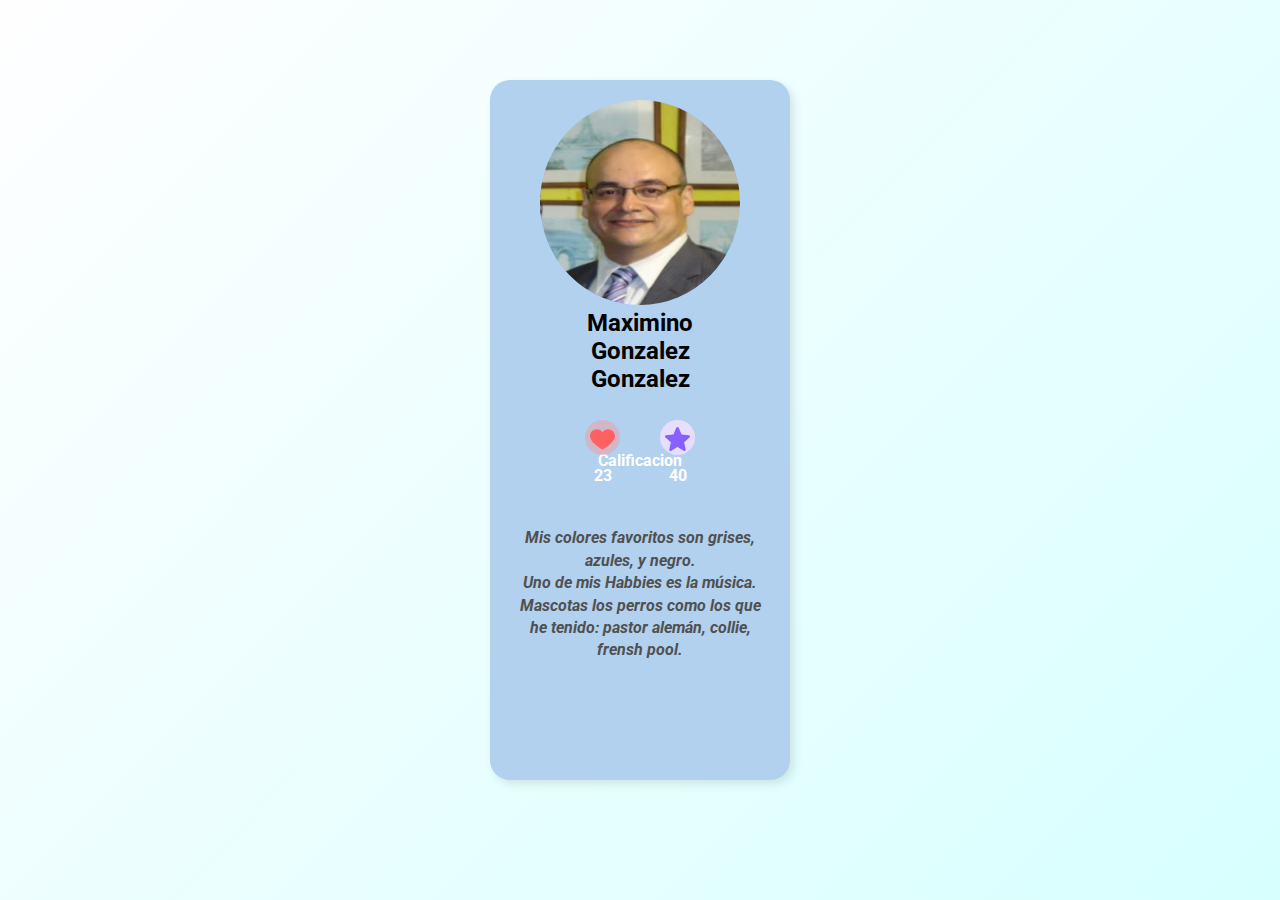
<file: datosPersonales.html>
<!DOCTYPE html>
<html lang="es">
<head>
    <meta charset="UTF-8">
    <meta http-equiv="X-UA-Compatible" content="IE=edge">
    <meta name="viewport" content="width=device-width, initial-scale=1.0">
    <title>Tarjeta de presentacion</title>
    <link rel="stylesheet" href="css/style.css">
    <link href="https://fonts.googleapis.com/css2?family=Roboto:wght@100&display=swap" rel="stylesheet">
</head>
<body >
   <main>
     <div class="cont-tarjeta">
        <div class="cont-tarjeta__logo">
            <img src="img/maximino.png" alt="">
            <h2 align="center">Maximino Gonzalez Gonzalez</h2>
            <br><br>
            <p style="color:white">Calificacion</p>
        </div>
        <div class="cont-tarjeta__iconos">
            
            <div class="div1">
                <img src="iconos/corazon.svg" alt="corazon">
                
                <p style="color:white">23</p>
            </div>
            <div class="div2">
                <img src="iconos/star.svg" alt="estrella">
                <p style="color:white">40</p>
            </div>
        </div>
        <article>
            <br>
            <i>Mis colores favoritos son grises, azules, y negro. <br>
            Uno de mis Habbies es la música. <br>
            Mascotas los perros como los que he tenido: pastor alemán, collie, frensh pool.
        </i>
        </article>
       </div>
   </main>
</body>
</html>
</file>
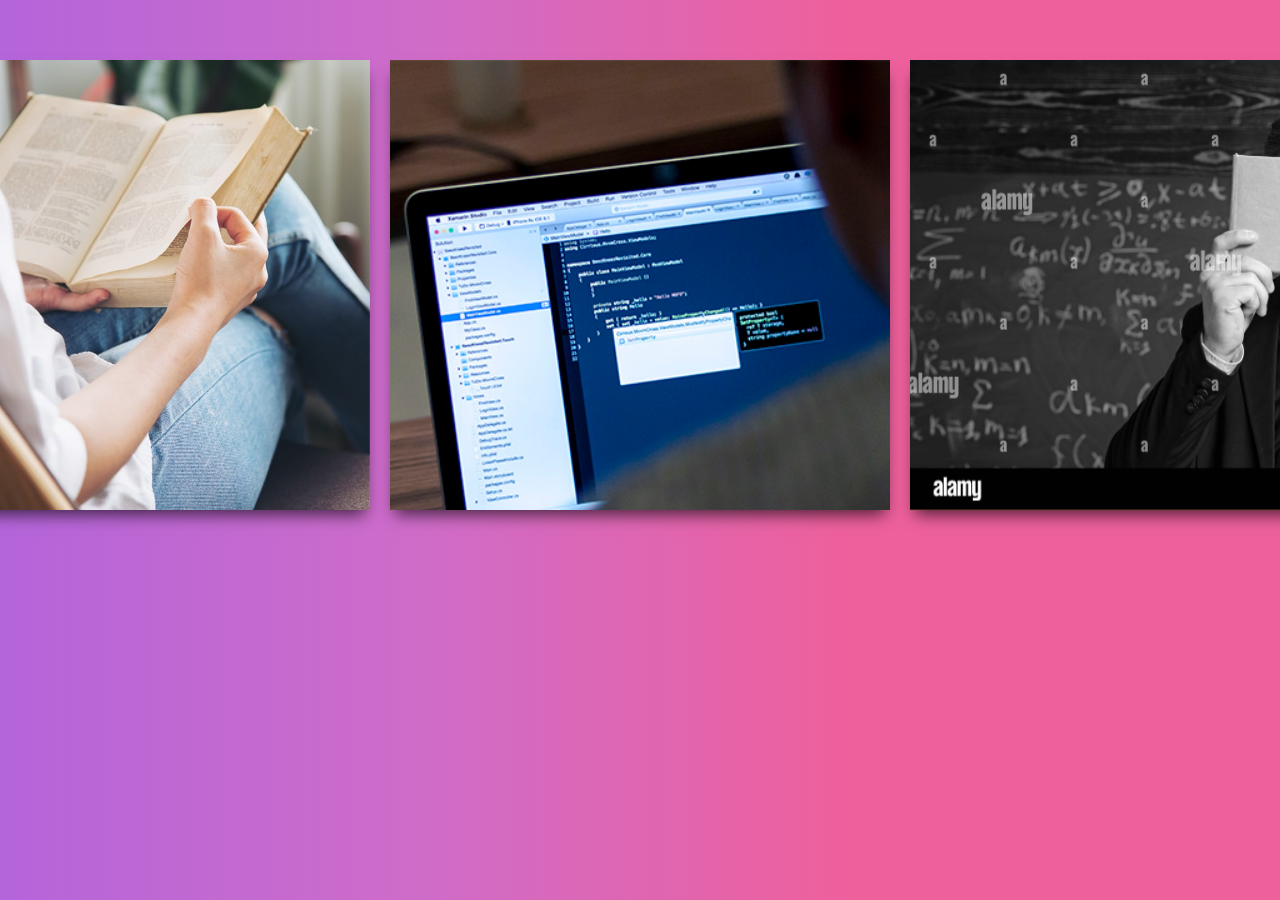
<file: TarjetaDeInformacion.html>
<!DOCTYPE html>
<html lang="en">
<head>
	<meta charset="UTF-8">
	<title>Trajeta de Informacion</title>
	<link rel="stylesheet" href="estilos.css">
</head>
<body>
	<div class="wrap">
		<div class="tarjeta-wrap">
			<div class="tarjeta">
				<div class="adelante card1"></div>
				<div class="atras">
					<p>He leído los siguientes libros: <br>
						El principito, el alquimista, El Caballero De La Armadura Oxidada, El poder, La Magia, The Secret.</p>
				</div>
			</div>
		</div>
		<div class="tarjeta-wrap">
			<div class="tarjeta">
				<div class="adelante card2"></div>
				<div class="atras">
					<p>Estudie de 1988 - 1992 en el intstituto tecnológico de tepic y entré a trabajar el 1 de marzo del 1993.
				    <br> 
					¡En la carrera de ing. Sistemas Computacionales.
						!</p>
				</div>
			</div>
		</div>
		<div class="tarjeta-wrap">
			<div class="tarjeta">
				<div class="adelante card3"></div>
				<div class="atras">
					<p>Trabajos: 
						<br>
						¡Docente en Tepic Tec con ya 29 años de servicio. <bR>
						Trabajó como Jefe del Depto. de Sistemas y Computación en Tepic Tec. <bR>
						Trabajó como Jefe de la Division de Estudios de Posgrado e Investigación en Tepic Tec. <bR>
						Trabajó como Subdirector de Planeación y Vinculación en TECNM Campus Los Mochis. <bR>
						Trabajó como Jefe del Centro de Cómputo en Tepic Tec
						Trabajó como Jefe del Depto. de Servicios Escolares en Tepic Tec. <bR>
						Trabajó como Jefe de Oficina de Cartografía Automátizada en INEGI.
						!</p>
				</div>
			</div>
		</div>
	</div>
</body>
</html>
</file>
<file: css/style.css>
/*color: rgb(80, 80, 80);-->titulo
background-color: #fff;---fondo-card
color: #9a9a9a;--->calificacion
#707070---iconos
#505050--presentacion
box-shadow: 4px 4px 10px rgb(0 0 0 / 10%);
font-family:'Roboto',sans-serif;
*/
*{
    margin: 0;
    padding: 0;
    box-sizing: border-box;
}
main{
    width: 100%;
    height: 100vh;
    font-family:'Roboto',sans-serif;
    background-image: linear-gradient(-225deg, #FFFEFF 0%, #D7FFFE 100%);
}

.cont-tarjeta{
    width: 400px;
    height: 700px;
    margin: auto;
    transform: translateY(80px);
    padding: 20px;
    border-radius: 20px;
    background-color: #fff;
    box-shadow: 4px 4px 10px rgb(0 0 0 / 10%);
    min-height: 300px;
    max-width: 300px;
    background-color: rgb(177, 209, 239);
}
.cont-tarjeta__logo{
    width: 200px;
    height: 200px;
    margin: auto;
}
.cont-tarjeta__logo h1{
    text-align: center;
    margin-top: 10px;
    color: rgb(80, 80, 80);
    font-weight: bolder;
    font-size: 1.7rem;

}
.cont-tarjeta__logo img{
    width: 250px;
    height: 205px;
    border-radius: 50%;
    min-width: 200px;
    max-width: 200px;
}
.cont-tarjeta p{
    text-align: center;
    margin-top: 20px;
    color: #9a9a9a;
    font-weight: bolder;
}
.cont-tarjeta__iconos {
    display: flex;
    flex-direction: row;
    transform: translateY(100px);
    justify-content: center;
}
.cont-tarjeta__iconos div>img{
    height: 25px;
    width: 25px;
    margin-top: 7px;
}
.cont-tarjeta__iconos div{
    border-radius: 50%;
    height: 35px;
    width: 35px;
    text-align: center;
    margin: 20px;
    cursor: pointer;
}
.cont-tarjeta__iconos div >p{
    margin-top: 10px;
}
.cont-tarjeta__iconos .div1{
    background-color: #ff92926c;
}
.cont-tarjeta__iconos .div1:hover{
    background-color:#ff9292e5 ;
}
.cont-tarjeta__iconos .div2{
    background-color: #e6ddff;
}
.cont-tarjeta__iconos .div2:hover{
    background-color:rgba(180, 160, 235, 0.69)
}
.cont-tarjeta article{
    transform: translateY(130px);
    text-align: center;
    color:#505050;
    font-weight: bolder;
    line-height: 1.4rem;
}
</file>
<file: estilos.css>
*{ 
    margin: 0;
    padding: 0;
    box-sizing: border-box;
}

:root{
    scroll-behavior: smooth;
}

body{
    font-family: 'Open Sans', sans-serif;
    background-image: linear-gradient(to right, #b8cbb8 0%, #b8cbb8 0%, #b465da 0%, #cf6cc9 33%, #ee609c 66%, #ee609c 100%);
}

.contenedor{
    width: 90%;
    max-width: 1200px;
    overflow: hidden;
    margin: auto;
    padding: 60px 0;
}

.header{
    height: 100vh;
    /* 02 */ 
    
    background-image: linear-gradient(
       TO RIGHT, hsl(211, 52%, 81%,0.4) 0%, hsl(319, 97%, 77%) 100%
    ), url(img/cinco.jpg);
    
    background-repeat: no-repeat;
    background-position: center;
    background-size: cover;
    
}

.head{
    padding: 0;
    height: 100%;
    display: flex;
    flex-direction: column;
    justify-content: center;
    text-align: center;
    color: #fff;
}


.hamburguer{
    position: fixed;
    top: 30px;
    right: 30px;
    background: #fff;
    width: 40px;
    height: 40px;
    cursor: pointer;
    border-radius: 10px;
    box-shadow: 0 0 6px rgba(0, 0, 0, .5);
}

.menu-navegacion{
    position: fixed;
    top: 0;
    width: 30vw;
    height: 100%;
    /* background-image: linear-gradient(to top, #fbc2eb 0%, #a6c0ee 100%); */
    /* 02 */
    background-image: linear-gradient(to top, #a18cd1 0%, #fbc2eb 100%);
    /* 028 */
    background-image: linear-gradient(135deg, violet 0%, #764ba2 100%);
    display: flex;
    flex-direction: column;
    justify-content: space-evenly;
    align-items: center;
    right: 0;
    transform: translateX(110%);
    transition:transform 0.3s ease-in-out;
    box-shadow: 0 0 6px rgba(0, 0, 0, .5);
}

.spread{
    transform: translateX(0);
}

.menu-navegacion a{
    color: #fff;
    text-decoration: none;
}



.titulo{
    font-size: 60px;
    margin-bottom: 15px;
}

.copy{
    font-weight: 300;
    font-size: 25px;
}

/* Services */

.subtitulo{
    color: white;
    font-size: 80px;
    text-align: center;
    font-weight: 300;
    margin-bottom: 30px;
}

.contenedor-servicio{
    display: flex;
    justify-content: space-evenly;
    align-items: center;
    flex-wrap: wrap;
}

.contenedor-servicio img{
    width: 40%;
}

.checklist-servicio{
    width: 45%;
}

.service{
    margin-bottom: 20px;
}

.n-service{
    margin-bottom: 7px;
    color: #9f8ad0;
}

.number{
    display: inline-block;
    /* 02 */
    background-image: linear-gradient(to top, #a18cd1 0%, #fbc2eb 100%);
    line-height: 30px;
    text-align: center;
    border-radius: 50%;
    margin-right: 5px;
    width: 30px;
    height: 30px;
    color: #fff;
    font-weight: 700;
}

.gallery{
    background-image: linear-gradient(to right, #b8cbb8 0%, #b8cbb8 0%, #b465da 0%, #cf6cc9 33%, #ee609c 66%, #ee609c 100%);
    
}

.contenedor-galeria{
    display: flex;
    flex-wrap: wrap;
    justify-content: space-evenly;
    margin-top: 30px;
    border: 20px solid; color: black;
}

.img-galeria{
    width: 30%;
    display: block;
    margin-bottom: 15px;
    box-shadow: 0 0 6px rgba(0, 0, 0, .6);
    cursor: pointer;
}

.imagen-light{
    position: fixed;
    display: flex;
    align-items: center;
    justify-content: center;
    width: 100%;
    height: 100%;
    top: 0;
    left: 0;
    background: rgba(0, 0, 0, 0.534);
    transform: translate(100%);
    transition: transform .2s ease-in-out;
}

.agregar-imagen{
    width: 60%;
    transform: scale(0);
    border-radius: 10px;
    transition: transform .3s .2s;
}

.showImage{
    transform: scale(1);
    cursor: pointer;
    
}


.show{
    transform: translate(0);
}

.close{
    position: absolute;
    top: 15px;
    right: 15px;
    width: 40px;
    cursor: pointer;
    
}

.experts{
    width: 100%;
    display: flex;
    flex-wrap: wrap;
    justify-content: space-evenly;
    align-items: center;
}

.cont-expert{
    width: 30%;
    text-align: center;
    margin-bottom: 20px;
}

.cont-expert img{
    display: block;
    margin: auto;
    width: 80%;
}

.n-expert{
    width: 100%;
    display: inline-block;
    margin-top: 20px;
    font-weight: 400;
}

footer{
    background-image: linear-gradient(to right, #434343 0%, black 100%);
    padding-bottom: 0.1px;
}

.footer-content{
    display: flex;
    justify-content: space-between;
    align-items: center;
    flex-wrap: wrap;
    padding-top: 60px;
    padding-bottom: 40px;
}


.contact-us{
    width: 40%;
    color: #fff;
}

.brand{
    font-weight: 500;
    font-size: 40px;
}

.brand+p{
    font-weight: 500;
}

.social-media{
    width: 50%;
    display: flex;
    justify-content: flex-end;
}

.social-media-icon{
    display: inline-block;
    margin-left: 20px;
    width: 60px;
    height: 60px;
    border: 1px solid #fff;
    border-radius: 50%;
    text-align: center;
    color: #fff;
}

.social-media-icon i{
    font-size: 30px;
    line-height: 60px;
}

.line{
    width: 90%;
    max-width: 1200px;
    margin: auto;
    height: 2px;
    background: #fff;
    margin-bottom: 60px;
}

.social-media-icon:hover{
    background: #fff;
    color:#764ba2;
}

@media screen and (max-width: 800px){
    .menu-navegacion{
        width: 50vw;
    }

    .titulo{
        font-size: 40px;
    }

    .contenedor-servicio img{
        width: 80%;
        margin-bottom: 40px;
    }
    
    .checklist-servicio{
        width: 80%;
    }

    .service{
        margin-bottom: 30px;
    }

    .img-galeria{
        width: 45%;
    }
    
    .agregarImagen{
        width: 80%;
    }

    
    .cont-expert{
        width: 80%;
    }
    
    .footer-content{
        justify-content: center;
    }

    .social-media{
        width: 80%;
        justify-content: space-evenly;
    }

    .social-media-icon{
        margin-left: 0;
    }

    .contact-us{
        text-align: center;
        width: 80%;
        margin-bottom: 40px;
    }
    
}


@media screen and (max-width: 500px){
    .menu-navegacion{
        width: 65vw;
    }

    .hamburguer{
        top: 20px;
        right: 20px;
    }

    .titulo{
        font-size: 30px;
    }

    .subtitulo{
        font-size: 30px;
    }

    .img-galeria{
        width: 95%;
    }
    
    .agregar-imagen{
        width: 90%;
    }

    .social-media{
        width: 100%;
        justify-content: space-evenly;
    }

    .social-media-icon{
        margin-left: 0;
    }

    .contact-us{
        text-align: center;
        width: 95%;
        margin-bottom: 40px;
    }
    
}

#pointer{
    cursor:pointer;
}



*{
	margin: 0;
	padding: 0;
	-webkit-box-sizing: border-box;
	-moz-box-sizing: border-box;
	box-sizing: border-box;
}

.wrap{
	width: 1100px;
	margin: 50px auto;
	display: -webkit-box;
	display: -webkit-flex;
	display: -ms-flexbox;
	display: flex;
	-webkit-box-pack: center;
	-webkit-justify-content: center;
	-ms-flex-pack: center;
	justify-content: center;
}

.tarjeta-wrap{
	margin: 10px;
	-webkit-perspective: 800;
	perspective: 800;
}

.tarjeta{
	width: 500px;
	height: 450px;
	background: #F29720;
	position: relative;
	-webkit-transform-style: preserve-3d;
	transform-style: preserve-3d;
	-webkit-transition: .7s ease;
	transition: .7s ease;
	-webkit-box-shadow: 0px 10px 15px -5px rgba(0,0,0,0.65);
	box-shadow: 0px 10px 15px -5px rgba(0,0,0,0.65);

}

.adelante, .atras{
	width: 100%;
	height: 100%;
	position: absolute;
	top: 0;
	left: 0;
	-webkit-backface-visibility: hidden;
	backface-visibility: hidden;
}

.adelante{
	width: 100%;
}

.atras{
	-webkit-transform: rotateY(180deg);
	transform: rotateY(180deg);

	padding: 15px;
	display: -webkit-box;
	display: -webkit-flex;
	display: -ms-flexbox;
	display: flex;
	-webkit-box-pack: center;
	-webkit-justify-content: center;
	-ms-flex-pack: center;
	justify-content: center;
	-webkit-box-align: center;
	-webkit-align-items: center;
	-ms-flex-align: center;
	align-items: center;

	text-align: center;
	color: #fff;
	font-family: "open sans";
}

.tarjeta-wrap:hover .tarjeta{
	-webkit-transform: rotateY(180deg);
	transform: rotateY(180deg);
}

.card1{
	background-image: url(img/docente.png);
	background-size: cover;
}

.card2{
	background-image: url(img/2.jpg);
	background-size: cover;
}

.card3{
	background-image: url(img/docente2.png);
	background-size: cover;
}
</file>
